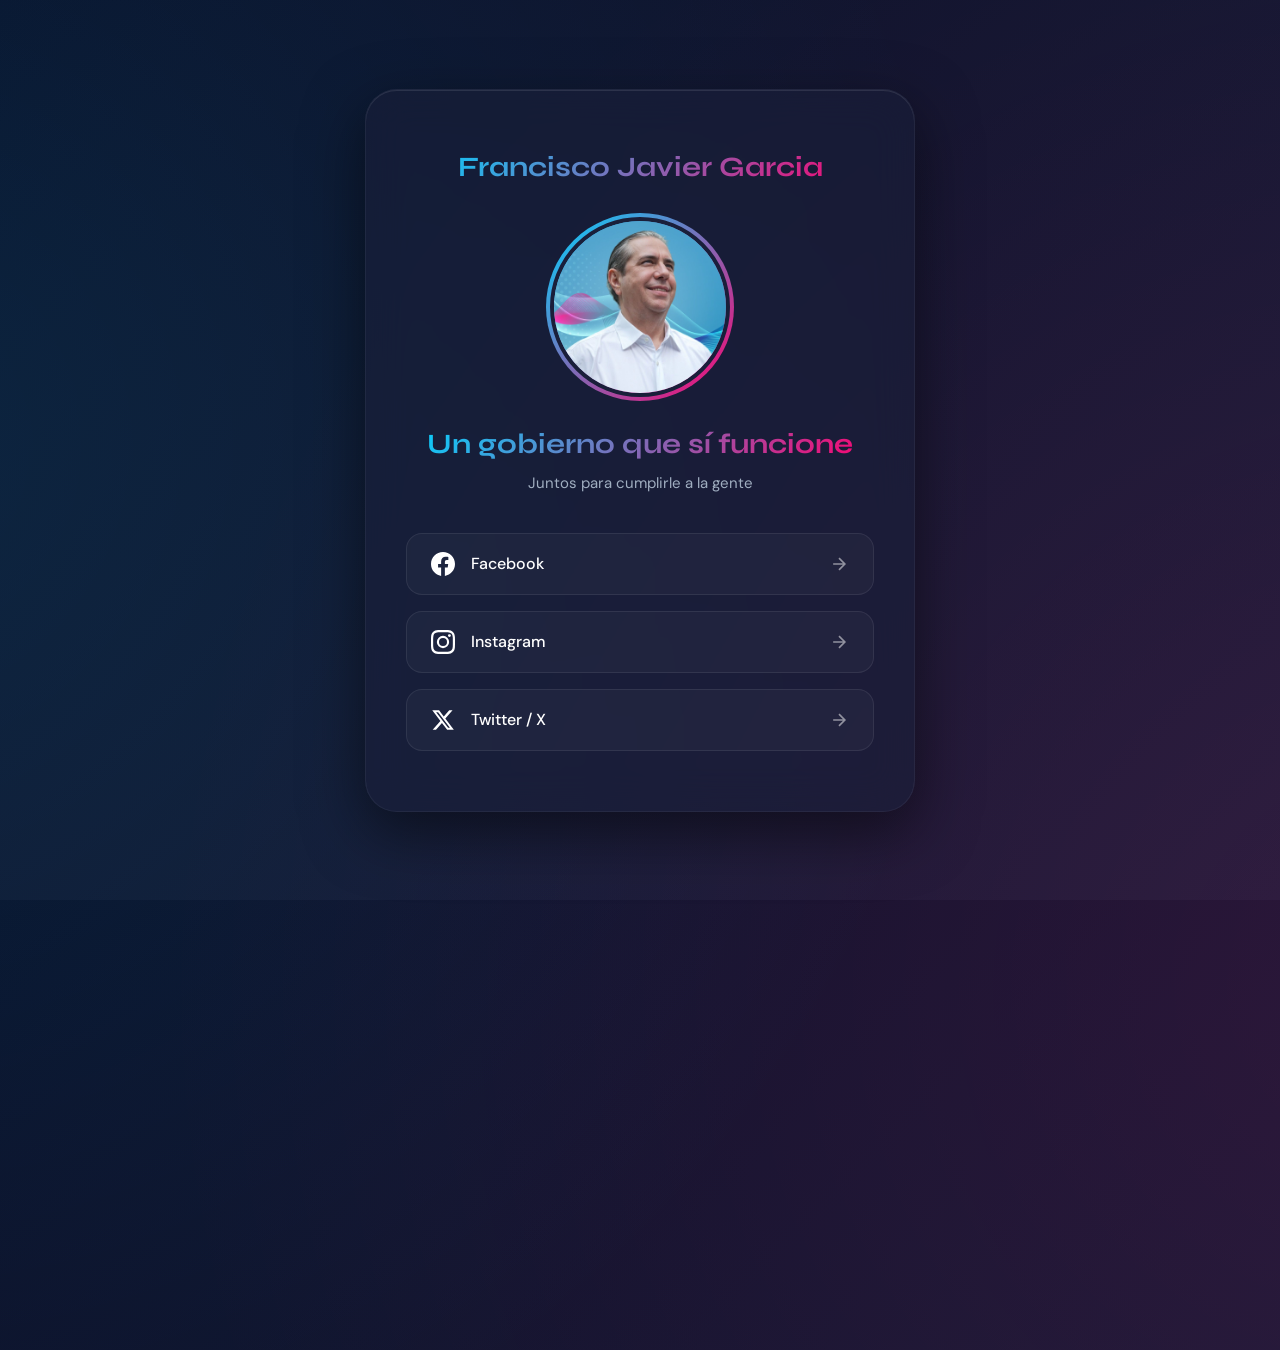
<file: index.html>
<!DOCTYPE html>
<html lang="es">
<head>
    <meta charset="UTF-8">
    <meta name="viewport" content="width=device-width, initial-scale=1.0">
    <title>Francisco Javier Garcia</title>
    <link href="https://fonts.googleapis.com/css2?family=Syne:wght@400;700&family=DM+Sans:wght@400;500&display=swap" rel="stylesheet">
    <style>
        * {
            margin: 0;
            padding: 0;
            box-sizing: border-box;
        }

        :root {
            --bg-primary: #0a0e27;
            --bg-secondary: #1a1f3a;
            --accent-cyan: #00d4ff;
            --accent-magenta: #ff006e;
            --text-primary: #ffffff;
            --text-secondary: #a0aec0;
        }

        body {
            font-family: 'DM Sans', sans-serif;
            background: linear-gradient(135deg, var(--bg-primary) 0%, var(--bg-secondary) 100%);
            min-height: 100vh;
            display: flex;
            align-items: center;
            justify-content: center;
            color: var(--text-primary);
            overflow-x: hidden;
            position: relative;
            padding: 20px;
        }

        body::before {
            content: '';
            position: absolute;
            top: -50%;
            left: -50%;
            width: 200%;
            height: 200%;
            background: 
                radial-gradient(circle at 20% 50%, rgba(0, 212, 255, 0.1) 0%, transparent 50%),
                radial-gradient(circle at 80% 80%, rgba(255, 0, 110, 0.1) 0%, transparent 50%);
            animation: float 20s ease-in-out infinite;
            pointer-events: none;
        }

        @keyframes float {
            0%, 100% { transform: translate(0, 0) rotate(0deg); }
            33% { transform: translate(30px, -30px) rotate(5deg); }
            66% { transform: translate(-20px, 20px) rotate(-5deg); }
        }

        .container {
            position: relative;
            max-width: 500px;
            width: 100%;
            background: rgba(26, 31, 58, 0.6);
            backdrop-filter: blur(20px);
            border-radius: 32px;
            padding: 60px 40px;
            box-shadow: 
                0 20px 60px rgba(0, 0, 0, 0.5),
                inset 0 1px 0 rgba(255, 255, 255, 0.1);
            border: 1px solid rgba(255, 255, 255, 0.05);
            animation: slideUp 0.8s ease-out;
        }

        @keyframes slideUp {
            from {
                opacity: 0;
                transform: translateY(30px);
            }
            to {
                opacity: 1;
                transform: translateY(0);
            }
        }

        .profile-image {
            width: 180px;
            height: 180px;
            margin: 0 auto 30px;
            position: relative;
            animation: fadeIn 1s ease-out 0.3s backwards;
        }

        .profile-image::before {
            content: '';
            position: absolute;
            inset: -4px;
            background: linear-gradient(135deg, var(--accent-cyan), var(--accent-magenta));
            border-radius: 50%;
            animation: rotate 3s linear infinite;
            z-index: -1;
        }

        @keyframes rotate {
            to { transform: rotate(360deg); }
        }

        .profile-image img {
            width: 100%;
            height: 100%;
            object-fit: cover;
            border-radius: 50%;
            border: 4px solid var(--bg-secondary);
        }

        @keyframes fadeIn {
            from {
                opacity: 0;
                transform: scale(0.8);
            }
            to {
                opacity: 1;
                transform: scale(1);
            }
        }

        .title {
            font-family: 'Syne', sans-serif;
            font-size: 28px;
            font-weight: 700;
            text-align: center;
            margin-bottom: 12px;
            background: linear-gradient(135deg, var(--accent-cyan), var(--accent-magenta));
            -webkit-background-clip: text;
            -webkit-text-fill-color: transparent;
            background-clip: text;
            animation: fadeIn 1s ease-out 0.5s backwards;
        }

        .subtitle {
            text-align: center;
            color: var(--text-secondary);
            margin-bottom: 40px;
            font-size: 15px;
            animation: fadeIn 1s ease-out 0.6s backwards;
        }

        .social-links {
            display: flex;
            flex-direction: column;
            gap: 16px;
        }

        .social-link {
            display: flex;
            align-items: center;
            gap: 16px;
            padding: 18px 24px;
            background: rgba(255, 255, 255, 0.03);
            border: 1px solid rgba(255, 255, 255, 0.08);
            border-radius: 16px;
            text-decoration: none;
            color: var(--text-primary);
            transition: all 0.3s cubic-bezier(0.4, 0, 0.2, 1);
            position: relative;
            overflow: hidden;
        }

        .social-link::before {
            content: '';
            position: absolute;
            top: 0;
            left: -100%;
            width: 100%;
            height: 100%;
            background: linear-gradient(90deg, transparent, rgba(0, 212, 255, 0.1), transparent);
            transition: left 0.5s;
        }

        .social-link:hover::before {
            left: 100%;
        }

        .social-link:hover {
            transform: translateX(8px);
            background: rgba(255, 255, 255, 0.06);
            border-color: var(--accent-cyan);
            box-shadow: 0 8px 24px rgba(0, 212, 255, 0.2);
        }

        .social-link:nth-child(1) { animation: slideInLeft 0.6s ease-out 0.7s backwards; }
        .social-link:nth-child(2) { animation: slideInLeft 0.6s ease-out 0.8s backwards; }
        .social-link:nth-child(3) { animation: slideInLeft 0.6s ease-out 0.9s backwards; }
        .social-link:nth-child(4) { animation: slideInLeft 0.6s ease-out 1s backwards; }
        .social-link:nth-child(5) { animation: slideInLeft 0.6s ease-out 1.1s backwards; }
        .social-link:nth-child(6) { animation: slideInLeft 0.6s ease-out 1.2s backwards; }

        @keyframes slideInLeft {
            from {
                opacity: 0;
                transform: translateX(-30px);
            }
            to {
                opacity: 1;
                transform: translateX(0);
            }
        }

        .social-icon {
            width: 24px;
            height: 24px;
            fill: currentColor;
            flex-shrink: 0;
        }

        .social-name {
            font-weight: 500;
            flex-grow: 1;
        }

        .arrow {
            width: 20px;
            height: 20px;
            opacity: 0.5;
            transition: all 0.3s;
        }

        .social-link:hover .arrow {
            opacity: 1;
            transform: translateX(4px);
        }

        /* Tablets y pantallas medianas (768px - 1024px) */
        @media (max-width: 1024px) and (min-width: 769px) {
            .container {
                max-width: 600px;
                padding: 70px 50px;
            }

            .profile-image {
                width: 200px;
                height: 200px;
            }

            .title {
                font-size: 32px;
            }

            .subtitle {
                font-size: 16px;
            }

            .social-link {
                padding: 20px 28px;
            }
        }

        /* Tablets pequeñas (481px - 768px) */
        @media (max-width: 768px) and (min-width: 481px) {
            body {
                padding: 30px 20px;
            }

            .container {
                max-width: 450px;
                padding: 50px 35px;
                border-radius: 28px;
            }

            .profile-image {
                width: 160px;
                height: 160px;
                margin-bottom: 25px;
            }

            .title {
                font-size: 26px;
                margin-bottom: 10px;
            }

            .subtitle {
                font-size: 14px;
                margin-bottom: 35px;
            }

            .social-links {
                gap: 14px;
            }

            .social-link {
                padding: 17px 22px;
            }

            .social-icon {
                width: 22px;
                height: 22px;
            }

            .arrow {
                width: 18px;
                height: 18px;
            }
        }

        /* Móviles (320px - 480px) */
        @media (max-width: 480px) {
            body {
                padding: 15px;
            }

            .container {
                padding: 40px 24px;
                border-radius: 24px;
            }

            .profile-image {
                width: 140px;
                height: 140px;
                margin-bottom: 20px;
            }

            .title {
                font-size: 24px;
            }

            .subtitle {
                font-size: 13px;
                margin-bottom: 30px;
            }

            .social-links {
                gap: 12px;
            }

            .social-link {
                padding: 16px 20px;
                gap: 14px;
            }

            .social-icon {
                width: 20px;
                height: 20px;
            }

            .social-name {
                font-size: 14px;
            }

            .arrow {
                width: 16px;
                height: 16px;
            }

            .social-link:hover {
                transform: translateX(4px);
            }
        }

        /* Móviles muy pequeños (< 375px) */
        @media (max-width: 374px) {
            .container {
                padding: 35px 20px;
            }

            .profile-image {
                width: 120px;
                height: 120px;
            }

            .title {
                font-size: 22px;
            }

            .subtitle {
                font-size: 12px;
            }

            .social-link {
                padding: 14px 18px;
                gap: 12px;
            }

            .social-name {
                font-size: 13px;
            }
        }

        /* Pantallas grandes (> 1024px) */
        @media (min-width: 1025px) {
            .container {
                max-width: 550px;
            }

            .social-link:hover {
                transform: translateX(10px) scale(1.02);
            }
        }

        /* Modo landscape para móviles */
        @media (max-height: 600px) and (orientation: landscape) {
            body {
                padding: 10px;
            }

            .container {
                padding: 30px 25px;
                max-width: 700px;
            }

            .profile-image {
                width: 100px;
                height: 100px;
                margin-bottom: 15px;
            }

            .title {
                font-size: 20px;
                margin-bottom: 8px;
            }

            .subtitle {
                margin-bottom: 20px;
                font-size: 12px;
            }

            .social-links {
                gap: 10px;
            }

            .social-link {
                padding: 12px 18px;
            }
        }
    </style>
</head>
<body>
    <div class="container">
        <h1 class="title">Francisco Javier Garcia</h1>
        <br>
        <div class="profile-image">
            <img src="Img/Profile.jpg" alt="Foto de perfil">
        </div>
        
        <h1 class="title">Un gobierno que sí funcione</h1>
        <p class="subtitle">Juntos para cumplirle a la gente</p>
        
        <div class="social-links">
            <a href="https://www.facebook.com/fjaviergarciaf/?locale=es_LA" class="social-link" target="_blank">
                <svg class="social-icon" viewBox="0 0 24 24">
                    <path d="M24 12.073c0-6.627-5.373-12-12-12s-12 5.373-12 12c0 5.99 4.388 10.954 10.125 11.854v-8.385H7.078v-3.47h3.047V9.43c0-3.007 1.792-4.669 4.533-4.669 1.312 0 2.686.235 2.686.235v2.953H15.83c-1.491 0-1.956.925-1.956 1.874v2.25h3.328l-.532 3.47h-2.796v8.385C19.612 23.027 24 18.062 24 12.073z"/>
                </svg>
                <span class="social-name">Facebook</span>
                <svg class="arrow" viewBox="0 0 24 24" fill="none" stroke="currentColor" stroke-width="2">
                    <path d="M5 12h14M12 5l7 7-7 7"/>
                </svg>
            </a>

            <a href="https://www.instagram.com/fjaviergarciaf/" class="social-link" target="_blank">
                <svg class="social-icon" viewBox="0 0 24 24">
                    <path d="M12 2.163c3.204 0 3.584.012 4.85.07 3.252.148 4.771 1.691 4.919 4.919.058 1.265.069 1.645.069 4.849 0 3.205-.012 3.584-.069 4.849-.149 3.225-1.664 4.771-4.919 4.919-1.266.058-1.644.07-4.85.07-3.204 0-3.584-.012-4.849-.07-3.26-.149-4.771-1.699-4.919-4.92-.058-1.265-.07-1.644-.07-4.849 0-3.204.013-3.583.07-4.849.149-3.227 1.664-4.771 4.919-4.919 1.266-.057 1.645-.069 4.849-.069zM12 0C8.741 0 8.333.014 7.053.072 2.695.272.273 2.69.073 7.052.014 8.333 0 8.741 0 12c0 3.259.014 3.668.072 4.948.2 4.358 2.618 6.78 6.98 6.98C8.333 23.986 8.741 24 12 24c3.259 0 3.668-.014 4.948-.072 4.354-.2 6.782-2.618 6.979-6.98.059-1.28.073-1.689.073-4.948 0-3.259-.014-3.667-.072-4.947-.196-4.354-2.617-6.78-6.979-6.98C15.668.014 15.259 0 12 0zm0 5.838a6.162 6.162 0 100 12.324 6.162 6.162 0 000-12.324zM12 16a4 4 0 110-8 4 4 0 010 8zm6.406-11.845a1.44 1.44 0 100 2.881 1.44 1.44 0 000-2.881z"/>
                </svg>
                <span class="social-name">Instagram</span>
                <svg class="arrow" viewBox="0 0 24 24" fill="none" stroke="currentColor" stroke-width="2">
                    <path d="M5 12h14M12 5l7 7-7 7"/>
                </svg>
            </a>

            <a href="https://x.com/FJavierGarciaF" class="social-link" target="_blank">
                <svg class="social-icon" viewBox="0 0 24 24">
                    <path d="M18.244 2.25h3.308l-7.227 8.26 8.502 11.24H16.17l-5.214-6.817L4.99 21.75H1.68l7.73-8.835L1.254 2.25H8.08l4.713 6.231zm-1.161 17.52h1.833L7.084 4.126H5.117z"/>
                </svg>
                <span class="social-name">Twitter / X</span>
                <svg class="arrow" viewBox="0 0 24 24" fill="none" stroke="currentColor" stroke-width="2">
                    <path d="M5 12h14M12 5l7 7-7 7"/>
                </svg>
            </a>
        </div>
    </div>
</body>
</html>
</file>
